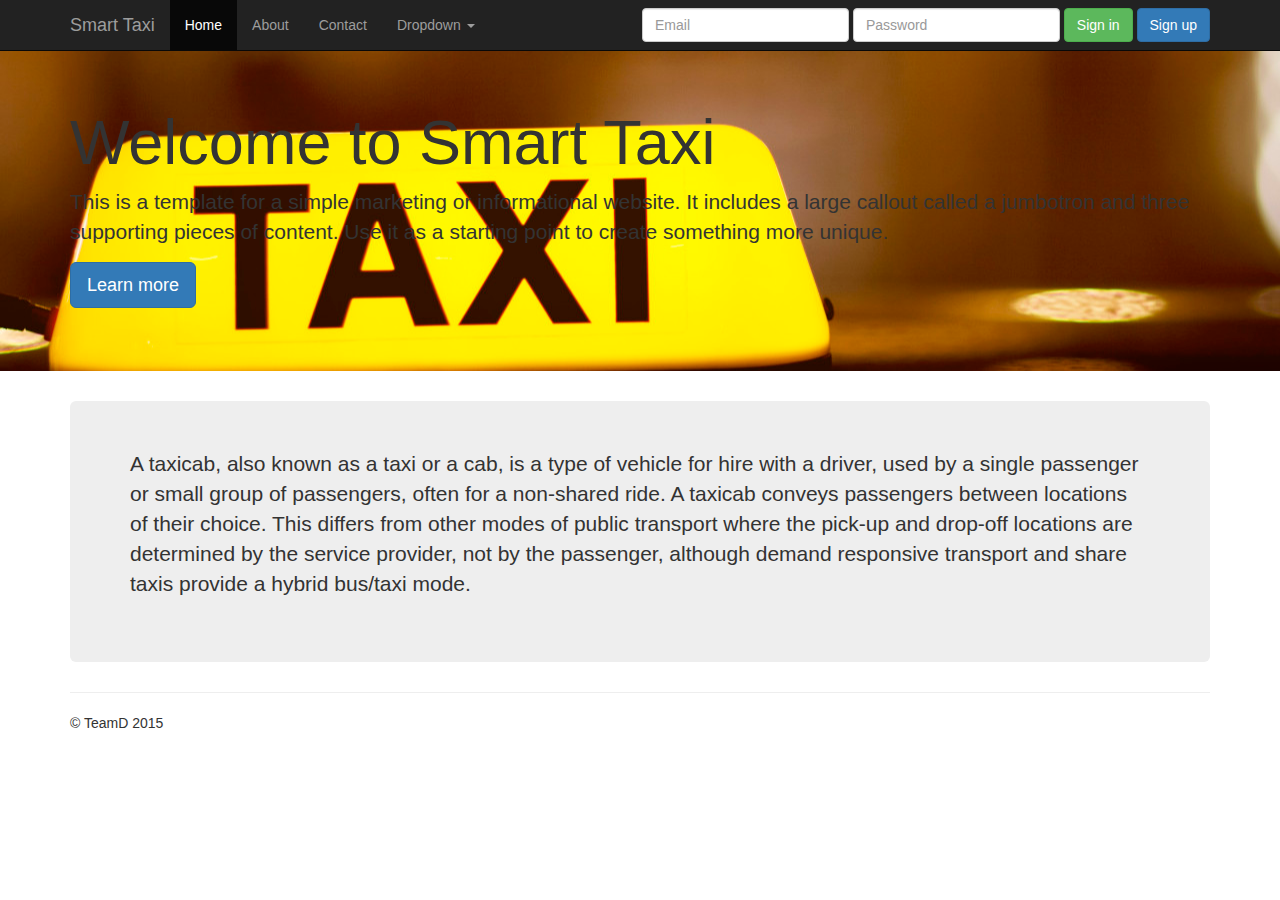
<file: src/main/webapp/WEB-INF/pages/index.html>
<!DOCTYPE html>
<html>
<head>
    <title>Welcome</title>
    <meta name="viewport" content="width=device-width, initial-scale=1">
    <meta name="description" content="authorisation form">
    <!-- Latest compiled and minified CSS -->
    <link rel="stylesheet" href="resources/bootstrap/css/bootstrap.css">
    <link rel="stylesheet" href="resources/project/css/welcome.css">
    <script src="resources/jquery/jquery-2.1.3.js"></script>
    <script src="resources/bootstrap/js/bootstrap.js"></script>

</head>

<body>
<!--common navigation bar for this service -->
<nav class="navbar navbar-inverse navbar-fixed-top">
    <div class="container">
        <div class="navbar-header">
            <button type="button" class="navbar-toggle collapsed" data-toggle="collapse" data-target="#navbar"
                    aria-expanded="false" aria-controls="navbar">
                <span class="sr-only">Toggle navigation</span>
                <span class="icon-bar"></span>
                <span class="icon-bar"></span>
                <span class="icon-bar"></span>
            </button>
            <a class="navbar-brand" href="#">Smart Taxi</a>
        </div>

        <div id="navbar" class="navbar-collapse collapse">
            <ul class="nav navbar-nav">
                <li class="active"><a href="#">Home</a></li>
                <li><a href="#about">About</a></li>
                <li><a href="#contact">Contact</a></li>
                <li class="dropdown">
                    <a href="#" class="dropdown-toggle" data-toggle="dropdown" role="button" aria-expanded="false">Dropdown
                        <span class="caret"></span></a>
                    <ul class="dropdown-menu" role="menu">
                        <li><a href="#">Action</a></li>
                        <li><a href="#">Another action</a></li>
                        <li><a href="#">Something else here</a></li>
                        <li class="divider"></li>
                        <li class="dropdown-header">Nav header</li>
                        <li><a href="#">Separated link</a></li>
                        <li><a href="#">One more separated link</a></li>
                    </ul>
                </li>
            </ul>

            <div class="navbar-form navbar-right">
                <div class="form-group">
                    <input type="text" placeholder="Email" class="form-control">
                </div>
                <div class="form-group">
                    <input type="password" placeholder="Password" class="form-control">
                </div>
                <button type="button" class="btn btn-success">Sign in</button>
                <button type="button" class="btn btn-primary" data-toggle="modal" data-target="#t_and_c_m">Sign up
                </button>
            </div>


        </div>
        <!--/.navbar-collapse -->
    </div>
</nav>

<div class="jumbotron welcome">
    <div class="container">
        <br>
        <br>

        <h1>Welcome to Smart Taxi</h1>

        <p>This is a template for a simple marketing or informational website. It includes a large callout called a
            jumbotron and three supporting pieces of content.
            Use it as a starting point to create something more unique.</p>

        <p><a class="btn btn-primary btn-lg" href="#">Learn more</a></p>
    </div>
</div>

<!--Content and may be button order taxi-->
<div class="container">
    <!-- Example row of columns -->
    <div class="jumbotron">

        <p>A taxicab, also known as a taxi or a cab, is a type of vehicle for hire with a driver,
            used by a single passenger or small group of passengers, often for a non-shared ride.
            A taxicab conveys passengers between locations of their choice.
            This differs from other modes of public transport where the pick-up and drop-off locations are determined by
            the service provider, not by the passenger, although demand responsive transport and share taxis provide a
            hybrid bus/taxi mode.</p>
    </div>

    <hr>

    <footer>
        <p>&#169 TeamD 2015</p>
    </footer>
</div>

<!-- Modal -->
<div class="modal fade" id="t_and_c_m" tabindex="-1" role="dialog" aria-labelledby="myModalLabel" aria-hidden="true">
    <div class="modal-dialog modal-lg">
        <div class="modal-content">

            <div class="modal-header">
                <button type="button" class="close" data-dismiss="modal" aria-hidden="true">x</button>
                <h2 class="modal-title" id="myModalLabel">Registration</h2>
            </div>
            <form action="/auth" method="post">
                <div class="modal-body">
                    <div class="row">
                        <div class="col-xs-12 col-sm-6 col-md-6">
                            <div class="form-group">
                                <input type="text" name="first_name" id="first_name" class="form-control input-lg"
                                       placeholder="First Name" tabindex="1">
                            </div>
                        </div>
                        <div class="col-xs-12 col-sm-6 col-md-6">
                            <div class="form-group">
                                <input type="text" name="last_name" id="last_name" class="form-control input-lg"
                                       placeholder="Last Name" tabindex="2">
                            </div>
                        </div>
                    </div>
                    <div class="form-group">
                        <input type="email" name="email" id="email" class="form-control input-lg"
                               placeholder="Email Address" tabindex="4">
                    </div>
                    <div class="row">
                        <div class="col-xs-12 col-sm-6 col-md-6">
                            <div class="form-group">
                                <input type="password" name="password" id="password" class="form-control input-lg"
                                       placeholder="Password" tabindex="5">
                            </div>
                        </div>
                        <div class="col-xs-12 col-sm-6 col-md-6">
                            <div class="form-group">
                                <input type="password" name="password_confirmation" id="password_confirmation"
                                       class="form-control input-lg" placeholder="Confirm Password" tabindex="6">
                            </div>
                        </div>
                    </div>

                </div>

                <div class="modal-footer">
                    <div>
                        <button id="reg" type="submit" class="btn btn-success" data-dismiss="modal">Register</button>
                        <button type="button" class="btn btn-primary" data-dismiss="modal">Cancel</button>
                    </div>
                </div>
            </form>

        </div>
        <!-- /.modal-content -->
    </div>
    <!-- /.modal-dialog -->
</div>
<!-- /.modal -->

</body>

</html>
</file>
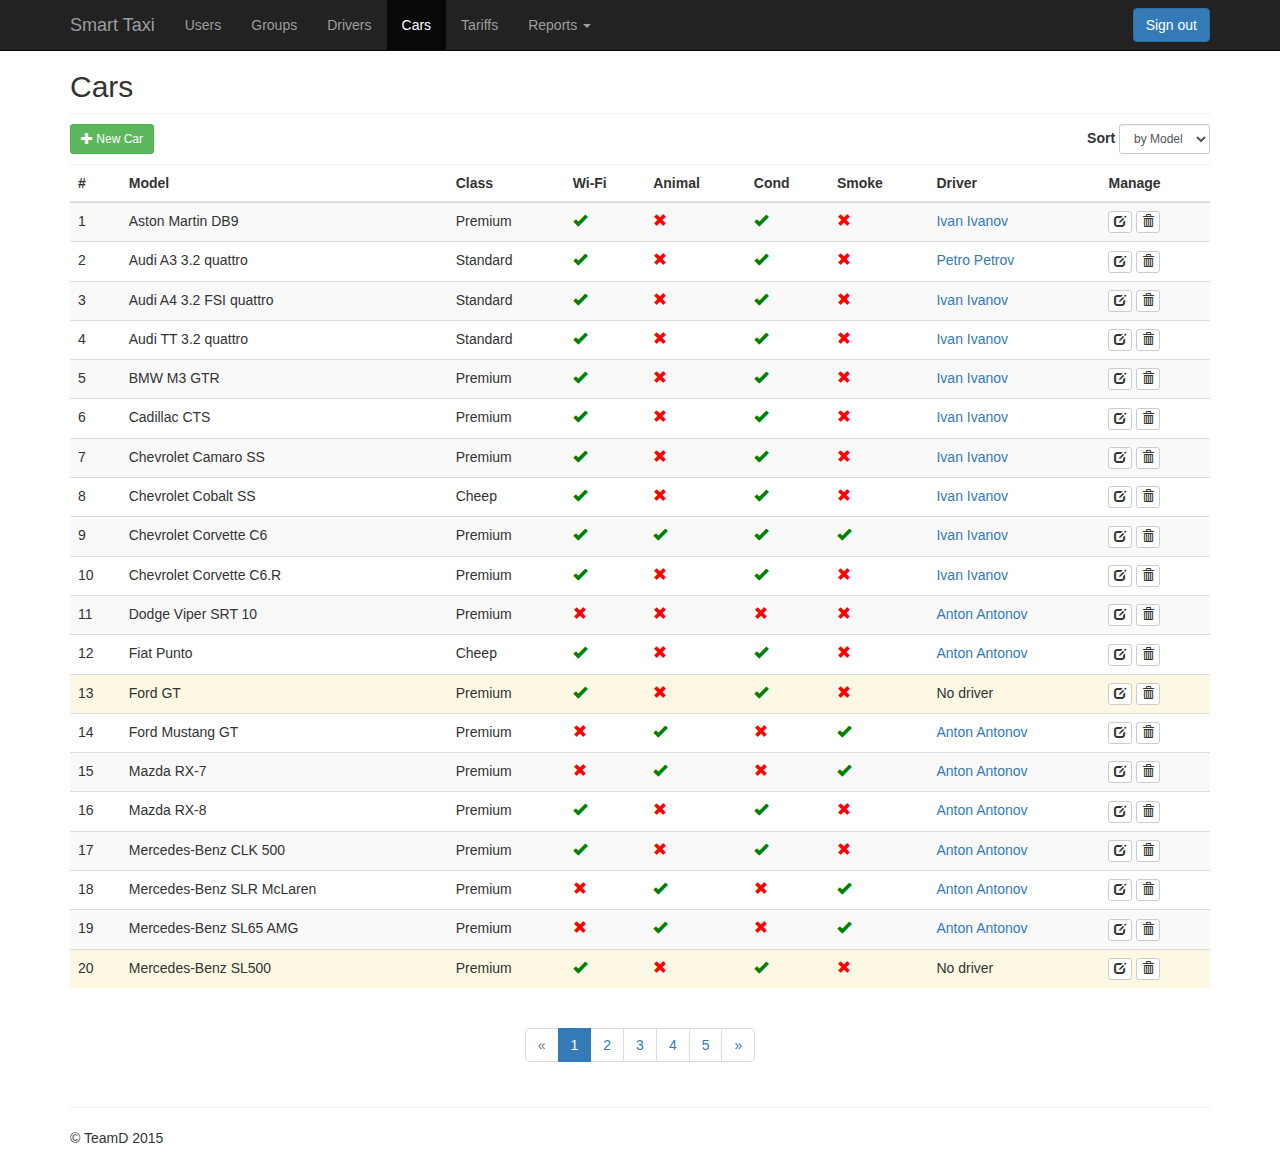
<file: src/main/webapp/WEB-INF/pages/admin/car-template.html>
<!DOCTYPE html>
<html>
<head>
    <title>Cars</title>
    <meta name="viewport" content="width=device-width, initial-scale=1">
    <meta name="description" content="authorisation form">
    <!-- Latest compiled and minified CSS -->
    <link rel="stylesheet" href="../resources/bootstrap/css/bootstrap.css">
    <link rel="stylesheet" href="../resources/project/css/admin.css">
    <script src="../resources/jquery/jquery-2.1.3.js"></script>
    <script src="../resources/bootstrap/js/bootstrap.js"></script>

    <!--<script src="../resources/project/js/admin/car.js"></script>-->

</head>

<body>
<!--common navigation bar for this service -->
<nav class="navbar navbar-inverse navbar-fixed-top">
    <div class="container">
        <div class="navbar-header">
            <button type="button" class="navbar-toggle collapsed" data-toggle="collapse" data-target="#navbar"
                    aria-expanded="false" aria-controls="navbar">
                <span class="sr-only">Toggle navigation</span>
                <span class="icon-bar"></span>
                <span class="icon-bar"></span>
                <span class="icon-bar"></span>
            </button>
            <a class="navbar-brand" href="#">Smart Taxi</a>
        </div>
        <div id="navbar" class="navbar-collapse collapse">
            <ul class="nav navbar-nav">
                <li><a href="#">Users</a></li>
                <li><a href="#">Groups</a></li>
                <li><a href="#">Drivers</a></li>
                <li class="active"><a href="#">Cars</a></li>
                <li><a href="#">Tariffs</a></li>
                <li class="dropdown">
                    <a href="#" class="dropdown-toggle" data-toggle="dropdown" role="button" aria-expanded="false">Reports
                        <span class="caret"></span></a>
                    <ul class="dropdown-menu" role="menu">
                        <li><a href="#">Report type 1</a></li>
                        <li><a href="#">Report type 2</a></li>
                        <li><a href="#">Report type 3</a></li>
                    </ul>
                </li>
            </ul>
            <div class="navbar-form navbar-right">
                <button type="button" class="btn btn-primary">Sign out</button>
            </div>
        </div>
    </div>
</nav>

<div class="modal fade centered-modal" id="create_car" tabindex="-1" role="dialog" aria-hidden="true">
    <div class="modal-dialog">
        <div class="modal-content">
            <div class="modal-header">
                <button type="button" class="close" data-dismiss="modal" aria-label="Close"><span
                        aria-hidden="true">&times;</span></button>
                <h4 class="modal-title">New Car</h4>
            </div>
            <div class="modal-body">
                <div class="alert alert-danger alert-dismissible modal-error hidden">
                    <p>Error-Message</p>
                </div>
                <form>
                    <div class="form-group">
                        <label for="car_model" class="control-label">Model:</label>
                        <input type="text" class="form-control" id="car_model">
                    </div>
                    <div class="form-group">
                        <label for="car_class" class="control-label">Class:</label>
                        <select id="car_class" class="form-control">
                            <option>Premium</option>
                            <option selected="selected">Standard</option>
                            <option>Cheep</option>
                        </select>
                    </div>
                    <div class="checkbox">
                        <label>
                            <input id="car_wifi" type="checkbox" value="">
                            Wi-fi
                        </label>
                    </div>
                    <div class="checkbox">
                        <label>
                            <input id="car_animal" type="checkbox" value="">
                            Transportation of animals
                        </label>
                    </div>
                    <div class="checkbox">
                        <label>
                            <input id="car_cond" type="checkbox" value="">
                            Conditioner
                        </label>
                    </div>
                    <div class="checkbox">
                        <label>
                            <input id="car_smoke" type="checkbox" value="">
                            Smoking in car
                        </label>
                    </div>
                    <div class="form-group">
                        <label for="car_driver" class="control-label">Driver:</label>
                        <select id="car_driver" class="form-control">
                            <option>No driver</option>
                            <option>Igor Ivan</option>
                            <option>Vasil Vasil</option>
                        </select>
                    </div>
                </form>
            </div>
            <div class="modal-footer">
                <button type="button" class="btn btn-default" data-dismiss="modal">Cancel</button>
                <button type="button"
                        onclick="createCar()" class="btn btn-success">Create Car
                </button>
            </div>
        </div>
    </div>
</div>

<div class="modal fade centered-modal" id="remove_car" tabindex="-1" role="dialog" aria-hidden="true">
    <div class="modal-dialog">
        <div class="modal-content">
            <div class="modal-header">
                <button type="button" class="close" data-dismiss="modal" aria-label="Close"><span
                        aria-hidden="true">&times;</span></button>
                <h4 class="modal-title">Remove car</h4>
            </div>
            <div class="modal-body">
                <div class="alert alert-danger alert-dismissible modal-error hidden">
                    <p>Error-Message</p>
                </div>
                <form>
                    <input type="hidden" name="car_id"/>
                </form>
                <p class="lead">Are you really want to remove this car?</p>
            </div>
            <div class="modal-footer">
                <button type="button" class="btn btn-default" data-dismiss="modal">Cancel</button>
                <button type="button" class="btn btn-danger"
                        onclick="">Remove Car
                </button>
            </div>
        </div>
    </div>
</div>

<div class="container" id="main_container">
    <h2 class="sm-hr">Cars</h2>

    <div class="sm-hr">
        <button type="button" class="btn btn-success btn-sm" data-toggle="modal" data-target="#create_car">
            <span class="glyphicon glyphicon-plus" aria-hidden="true"></span> New Car
        </button>
        <form class="form-inline pull-right ">
            <div class="form-group">
                <form method="get">
                    <label for="sortInput">Sort</label>
                    <select class="form-control input-sm" id="sortInput" name="order" onchange="form.submit()">
                        <option value="modle">by Model</option>
                        <option value="driver">by Driver</option>
                        <option value="driver">by Class</option>
                    </select>
                </form>
            </div>
        </form>
    </div>
    <div class="table-responsive">
        <table class="table table-striped table-hover">
            <thead>
            <tr>
                <th>#</th>
                <th>Model</th>
                <th>Class</th>
                <th>Wi-Fi</th>
                <th>Animal</th>
                <th>Cond</th>
                <!--<th>Conditioner</th>-->
                <th>Smoke</th>
                <th>Driver</th>
                <th>Manage</th>
            </tr>
            </thead>
            <tbody>
            <tr>
                <td>1</td>
                <td>Aston Martin DB9</td>
                <td>Premium</td>
                <td><span class="glyphicon glyphicon-ok glyphicon-yes" aria-hidden="true"></span></td>
                <td><span class="glyphicon glyphicon-remove glyphicon-no" aria-hidden="true"></span></td>
                <td><span class="glyphicon glyphicon-ok glyphicon-yes" aria-hidden="true"></span></td>
                <td><span class="glyphicon glyphicon-remove glyphicon-no" aria-hidden="true"></span></td>
                <td><a href="">Ivan Ivanov</a></td>
                <td>
                    <button title="Edit" type="button" onclick="startEditCar(event)" data-toggle="modal" data-target="#"
                            data-car-id="" class="btn btn-default btn-xs" aria-label="Left Align">
                        <span class="glyphicon glyphicon-edit" aria-hidden="true"></span>
                    </button>
                    <button title="Remove" type="button" data-toggle="modal" data-target="#remove_car"
                            data-car-id="" class="btn btn-default btn-xs" aria-label="Left Align">
                        <span class="glyphicon glyphicon-trash" aria-hidden="true"></span>
                    </button>
                </td>
            </tr>
            <tr>
                <td>2</td>
                <td>Audi A3 3.2 quattro</td>
                <td>Standard</td>
                <td><span class="glyphicon glyphicon-ok glyphicon-yes" aria-hidden="true"></span></td>
                <td><span class="glyphicon glyphicon-remove glyphicon-no" aria-hidden="true"></span></td>
                <td><span class="glyphicon glyphicon-ok glyphicon-yes" aria-hidden="true"></span></td>
                <td><span class="glyphicon glyphicon-remove glyphicon-no" aria-hidden="true"></span></td>
                <td><a href="">Petro Petrov</a></td>
                <td>
                    <button title="Edit" type="button" onclick="startEditCar(event)" data-toggle="modal" data-target="#"
                            data-car-id="" class="btn btn-default btn-xs" aria-label="Left Align">
                        <span class="glyphicon glyphicon-edit" aria-hidden="true"></span>
                    </button>
                    <button title="Remove" type="button" data-toggle="modal" data-target="#"
                            data-car-id="" class="btn btn-default btn-xs" aria-label="Left Align">
                        <span class="glyphicon glyphicon-trash" aria-hidden="true"></span>
                    </button>
                </td>
            </tr>
            <tr>
                <td>3</td>
                <td>Audi A4 3.2 FSI quattro</td>
                <td>Standard</td>
                <td><span class="glyphicon glyphicon-ok glyphicon-yes" aria-hidden="true"></span></td>
                <td><span class="glyphicon glyphicon-remove glyphicon-no" aria-hidden="true"></span></td>
                <td><span class="glyphicon glyphicon-ok glyphicon-yes" aria-hidden="true"></span></td>
                <td><span class="glyphicon glyphicon-remove glyphicon-no" aria-hidden="true"></span></td>
                <td><a href="">Ivan Ivanov</a></td>
                <td>
                    <button title="Edit" type="button" onclick="startEditCar(event)" data-toggle="modal" data-target="#"
                            data-car-id="" class="btn btn-default btn-xs" aria-label="Left Align">
                        <span class="glyphicon glyphicon-edit" aria-hidden="true"></span>
                    </button>
                    <button title="Remove" type="button" data-toggle="modal" data-target="#"
                            data-car-id="" class="btn btn-default btn-xs" aria-label="Left Align">
                        <span class="glyphicon glyphicon-trash" aria-hidden="true"></span>
                    </button>
                </td>
            </tr>
            <tr>
                <td>4</td>
                <td>Audi TT 3.2 quattro</td>
                <td>Standard</td>
                <td><span class="glyphicon glyphicon-ok glyphicon-yes" aria-hidden="true"></span></td>
                <td><span class="glyphicon glyphicon-remove glyphicon-no" aria-hidden="true"></span></td>
                <td><span class="glyphicon glyphicon-ok glyphicon-yes" aria-hidden="true"></span></td>
                <td><span class="glyphicon glyphicon-remove glyphicon-no" aria-hidden="true"></span></td>
                <td><a href="">Ivan Ivanov</a></td>
                <td>
                    <button title="Edit" type="button" onclick="startEditCar(event)" data-toggle="modal" data-target="#"
                            data-car-id="" class="btn btn-default btn-xs" aria-label="Left Align">
                        <span class="glyphicon glyphicon-edit" aria-hidden="true"></span>
                    </button>
                    <button title="Remove" type="button" data-toggle="modal" data-target="#"
                            data-car-id="" class="btn btn-default btn-xs" aria-label="Left Align">
                        <span class="glyphicon glyphicon-trash" aria-hidden="true"></span>
                    </button>
                </td>
            </tr>
            <tr>
                <td>5</td>
                <td>BMW M3 GTR</td>
                <td>Premium</td>
                <td><span class="glyphicon glyphicon-ok glyphicon-yes" aria-hidden="true"></span></td>
                <td><span class="glyphicon glyphicon-remove glyphicon-no" aria-hidden="true"></span></td>
                <td><span class="glyphicon glyphicon-ok glyphicon-yes" aria-hidden="true"></span></td>
                <td><span class="glyphicon glyphicon-remove glyphicon-no" aria-hidden="true"></span></td>
                <td><a href="">Ivan Ivanov</a></td>
                <td>
                    <button title="Edit" type="button" onclick="startEditCar(event)" data-toggle="modal" data-target="#"
                            data-car-id="" class="btn btn-default btn-xs" aria-label="Left Align">
                        <span class="glyphicon glyphicon-edit" aria-hidden="true"></span>
                    </button>
                    <button title="Remove" type="button" data-toggle="modal" data-target="#"
                            data-car-id="" class="btn btn-default btn-xs" aria-label="Left Align">
                        <span class="glyphicon glyphicon-trash" aria-hidden="true"></span>
                    </button>
                </td>
            </tr>
            <tr>
                <td>6</td>
                <td>Cadillac CTS</td>
                <td>Premium</td>
                <td><span class="glyphicon glyphicon-ok glyphicon-yes" aria-hidden="true"></span></td>
                <td><span class="glyphicon glyphicon-remove glyphicon-no" aria-hidden="true"></span></td>
                <td><span class="glyphicon glyphicon-ok glyphicon-yes" aria-hidden="true"></span></td>
                <td><span class="glyphicon glyphicon-remove glyphicon-no" aria-hidden="true"></span></td>
                <td><a href="">Ivan Ivanov</a></td>
                <td>
                    <button title="Edit" type="button" onclick="startEditCar(event)" data-toggle="modal" data-target="#"
                            data-car-id="" class="btn btn-default btn-xs" aria-label="Left Align">
                        <span class="glyphicon glyphicon-edit" aria-hidden="true"></span>
                    </button>
                    <button title="Remove" type="button" data-toggle="modal" data-target="#"
                            data-car-id="" class="btn btn-default btn-xs" aria-label="Left Align">
                        <span class="glyphicon glyphicon-trash" aria-hidden="true"></span>
                    </button>
                </td>
            </tr>
            <tr>
                <td>7</td>
                <td>Chevrolet Camaro SS</td>
                <td>Premium</td>
                <td><span class="glyphicon glyphicon-ok glyphicon-yes" aria-hidden="true"></span></td>
                <td><span class="glyphicon glyphicon-remove glyphicon-no" aria-hidden="true"></span></td>
                <td><span class="glyphicon glyphicon-ok glyphicon-yes" aria-hidden="true"></span></td>
                <td><span class="glyphicon glyphicon-remove glyphicon-no" aria-hidden="true"></span></td>
                <td><a href="">Ivan Ivanov</a></td>
                <td>
                    <button title="Edit" type="button" onclick="startEditCar(event)" data-toggle="modal" data-target="#"
                            data-car-id="" class="btn btn-default btn-xs" aria-label="Left Align">
                        <span class="glyphicon glyphicon-edit" aria-hidden="true"></span>
                    </button>
                    <button title="Remove" type="button" data-toggle="modal" data-target="#"
                            data-car-id="" class="btn btn-default btn-xs" aria-label="Left Align">
                        <span class="glyphicon glyphicon-trash" aria-hidden="true"></span>
                    </button>
                </td>
            </tr>
            <tr>
                <td>8</td>
                <td>Chevrolet Cobalt SS</td>
                <td>Cheep</td>
                <td><span class="glyphicon glyphicon-ok glyphicon-yes" aria-hidden="true"></span></td>
                <td><span class="glyphicon glyphicon-remove glyphicon-no" aria-hidden="true"></span></td>
                <td><span class="glyphicon glyphicon-ok glyphicon-yes" aria-hidden="true"></span></td>
                <td><span class="glyphicon glyphicon-remove glyphicon-no" aria-hidden="true"></span></td>
                <td><a href="">Ivan Ivanov</a></td>
                <td>
                    <button title="Edit" type="button" onclick="startEditCar(event)" data-toggle="modal" data-target="#"
                            data-car-id="" class="btn btn-default btn-xs" aria-label="Left Align">
                        <span class="glyphicon glyphicon-edit" aria-hidden="true"></span>
                    </button>
                    <button title="Remove" type="button" data-toggle="modal" data-target="#"
                            data-car-id="" class="btn btn-default btn-xs" aria-label="Left Align">
                        <span class="glyphicon glyphicon-trash" aria-hidden="true"></span>
                    </button>
                </td>
            </tr>
            <tr>
                <td>9</td>
                <td>Chevrolet Corvette C6</td>
                <td>Premium</td>
                <td><span class="glyphicon glyphicon-ok glyphicon-yes" aria-hidden="true"></span></td>
                <td><span class="glyphicon glyphicon-ok glyphicon-yes" aria-hidden="true"></span></td>
                <td><span class="glyphicon glyphicon-ok glyphicon-yes" aria-hidden="true"></span></td>
                <td><span class="glyphicon glyphicon-ok glyphicon-yes" aria-hidden="true"></span></td>
                <td><a href="">Ivan Ivanov</a></td>
                <td>
                    <button title="Edit" type="button" onclick="startEditCar(event)" data-toggle="modal" data-target="#"
                            data-car-id="" class="btn btn-default btn-xs" aria-label="Left Align">
                        <span class="glyphicon glyphicon-edit" aria-hidden="true"></span>
                    </button>
                    <button title="Remove" type="button" data-toggle="modal" data-target="#"
                            data-car-id="" class="btn btn-default btn-xs" aria-label="Left Align">
                        <span class="glyphicon glyphicon-trash" aria-hidden="true"></span>
                    </button>
                </td>
            </tr>
            <tr>
                <td>10</td>
                <td>Chevrolet Corvette C6.R</td>
                <td>Premium</td>
                <td><span class="glyphicon glyphicon-ok glyphicon-yes" aria-hidden="true"></span></td>
                <td><span class="glyphicon glyphicon-remove glyphicon-no" aria-hidden="true"></span></td>
                <td><span class="glyphicon glyphicon-ok glyphicon-yes" aria-hidden="true"></span></td>
                <td><span class="glyphicon glyphicon-remove glyphicon-no" aria-hidden="true"></span></td>
                <td><a href="">Ivan Ivanov</a></td>
                <td>
                    <button title="Edit" type="button" onclick="startEditCar(event)" data-toggle="modal" data-target="#"
                            data-car-id="" class="btn btn-default btn-xs" aria-label="Left Align">
                        <span class="glyphicon glyphicon-edit" aria-hidden="true"></span>
                    </button>
                    <button title="Remove" type="button" data-toggle="modal" data-target="#"
                            data-car-id="" class="btn btn-default btn-xs" aria-label="Left Align">
                        <span class="glyphicon glyphicon-trash" aria-hidden="true"></span>
                    </button>
                </td>
            </tr>
            <tr>
                <td>11</td>
                <td>Dodge Viper SRT 10</td>
                <td>Premium</td>
                <td><span class="glyphicon glyphicon-remove glyphicon-no" aria-hidden="true"></span></td>
                <td><span class="glyphicon glyphicon-remove glyphicon-no" aria-hidden="true"></span></td>
                <td><span class="glyphicon glyphicon-remove glyphicon-no" aria-hidden="true"></span></td>
                <td><span class="glyphicon glyphicon-remove glyphicon-no" aria-hidden="true"></span></td>
                <td><a href="">Anton Antonov</a></td>
                <td>
                    <button title="Edit" type="button" onclick="startEditCar(event)" data-toggle="modal" data-target="#"
                            data-car-id="" class="btn btn-default btn-xs" aria-label="Left Align">
                        <span class="glyphicon glyphicon-edit" aria-hidden="true"></span>
                    </button>
                    <button title="Remove" type="button" data-toggle="modal" data-target="#"
                            data-car-id="" class="btn btn-default btn-xs" aria-label="Left Align">
                        <span class="glyphicon glyphicon-trash" aria-hidden="true"></span>
                    </button>
                </td>
            </tr>
            <tr>
                <td>12</td>
                <td>Fiat Punto</td>
                <td>Cheep</td>
                <td><span class="glyphicon glyphicon-ok glyphicon-yes" aria-hidden="true"></span></td>
                <td><span class="glyphicon glyphicon-remove glyphicon-no" aria-hidden="true"></span></td>
                <td><span class="glyphicon glyphicon-ok glyphicon-yes" aria-hidden="true"></span></td>
                <td><span class="glyphicon glyphicon-remove glyphicon-no" aria-hidden="true"></span></td>
                <td><a href="">Anton Antonov</a></td>
                <td>
                    <button title="Edit" type="button" data-toggle="modal" data-target="#"
                            data-car-id="" class="btn btn-default btn-xs" aria-label="Left Align">
                        <span class="glyphicon glyphicon-edit" aria-hidden="true"></span>
                    </button>
                    <button title="Remove" type="button" data-toggle="modal" data-target="#"
                            data-car-id="" class="btn btn-default btn-xs" aria-label="Left Align">
                        <span class="glyphicon glyphicon-trash" aria-hidden="true"></span>
                    </button>
                </td>
            </tr>
            <tr class="warning">
                <td>13</td>
                <td>Ford GT</td>
                <td>Premium</td>
                <td><span class="glyphicon glyphicon-ok glyphicon-yes" aria-hidden="true"></span></td>
                <td><span class="glyphicon glyphicon-remove glyphicon-no" aria-hidden="true"></span></td>
                <td><span class="glyphicon glyphicon-ok glyphicon-yes" aria-hidden="true"></span></td>
                <td><span class="glyphicon glyphicon-remove glyphicon-no" aria-hidden="true"></span></td>
                <td>No driver</td>
                <td>
                    <button title="Edit" type="button" data-toggle="modal" data-target="#"
                            data-car-id="" class="btn btn-default btn-xs" aria-label="Left Align">
                        <span class="glyphicon glyphicon-edit" aria-hidden="true"></span>
                    </button>
                    <button title="Remove" type="button" data-toggle="modal" data-target="#"
                            data-car-id="" class="btn btn-default btn-xs" aria-label="Left Align">
                        <span class="glyphicon glyphicon-trash" aria-hidden="true"></span>
                    </button>
                </td>
            </tr>
            <tr>
                <td>14</td>
                <td>Ford Mustang GT</td>
                <td>Premium</td>
                <td><span class="glyphicon glyphicon-remove glyphicon-no" aria-hidden="true"></span></td>
                <td><span class="glyphicon glyphicon-ok glyphicon-yes" aria-hidden="true"></span></td>
                <td><span class="glyphicon glyphicon-remove glyphicon-no" aria-hidden="true"></span></td>
                <td><span class="glyphicon glyphicon-ok glyphicon-yes" aria-hidden="true"></span></td>
                <td><a href="">Anton Antonov</a></td>
                <td>
                    <button title="Edit" type="button" data-toggle="modal" data-target="#"
                            data-car-id="" class="btn btn-default btn-xs" aria-label="Left Align">
                        <span class="glyphicon glyphicon-edit" aria-hidden="true"></span>
                    </button>
                    <button title="Remove" type="button" data-toggle="modal" data-target="#"
                            data-car-id="" class="btn btn-default btn-xs" aria-label="Left Align">
                        <span class="glyphicon glyphicon-trash" aria-hidden="true"></span>
                    </button>
                </td>
            </tr>
            <tr>
                <td>15</td>
                <td>Mazda RX-7</td>
                <td>Premium</td>
                <td><span class="glyphicon glyphicon-remove glyphicon-no" aria-hidden="true"></span></td>
                <td><span class="glyphicon glyphicon-ok glyphicon-yes" aria-hidden="true"></span></td>
                <td><span class="glyphicon glyphicon-remove glyphicon-no" aria-hidden="true"></span></td>
                <td><span class="glyphicon glyphicon-ok glyphicon-yes" aria-hidden="true"></span></td>
                <td><a href="">Anton Antonov</a></td>
                <td>
                    <button title="Edit" type="button" data-toggle="modal" data-target="#"
                            data-car-id="" class="btn btn-default btn-xs" aria-label="Left Align">
                        <span class="glyphicon glyphicon-edit" aria-hidden="true"></span>
                    </button>
                    <button title="Remove" type="button" data-toggle="modal" data-target="#"
                            data-car-id="" class="btn btn-default btn-xs" aria-label="Left Align">
                        <span class="glyphicon glyphicon-trash" aria-hidden="true"></span>
                    </button>
                </td>
            </tr>
            <tr>
                <td>16</td>
                <td>Mazda RX-8</td>
                <td>Premium</td>
                <td><span class="glyphicon glyphicon-ok glyphicon-yes" aria-hidden="true"></span></td>
                <td><span class="glyphicon glyphicon-remove glyphicon-no" aria-hidden="true"></span></td>
                <td><span class="glyphicon glyphicon-ok glyphicon-yes" aria-hidden="true"></span></td>
                <td><span class="glyphicon glyphicon-remove glyphicon-no" aria-hidden="true"></span></td>
                <td><a href="">Anton Antonov</a></td>
                <td>
                    <button title="Edit" type="button" data-toggle="modal" data-target="#"
                            data-car-id="" class="btn btn-default btn-xs" aria-label="Left Align">
                        <span class="glyphicon glyphicon-edit" aria-hidden="true"></span>
                    </button>
                    <button title="Remove" type="button" data-toggle="modal" data-target="#"
                            data-car-id="" class="btn btn-default btn-xs" aria-label="Left Align">
                        <span class="glyphicon glyphicon-trash" aria-hidden="true"></span>
                    </button>
                </td>
            </tr>
            <tr>
                <td>17</td>
                <td>Mercedes-Benz CLK 500</td>
                <td>Premium</td>
                <td><span class="glyphicon glyphicon-ok glyphicon-yes" aria-hidden="true"></span></td>
                <td><span class="glyphicon glyphicon-remove glyphicon-no" aria-hidden="true"></span></td>
                <td><span class="glyphicon glyphicon-ok glyphicon-yes" aria-hidden="true"></span></td>
                <td><span class="glyphicon glyphicon-remove glyphicon-no" aria-hidden="true"></span></td>
                <td><a href="">Anton Antonov</a></td>
                <td>
                    <button title="Edit" type="button" data-toggle="modal" data-target="#"
                            data-car-id="" class="btn btn-default btn-xs" aria-label="Left Align">
                        <span class="glyphicon glyphicon-edit" aria-hidden="true"></span>
                    </button>
                    <button title="Remove" type="button" data-toggle="modal" data-target="#"
                            data-car-id="" class="btn btn-default btn-xs" aria-label="Left Align">
                        <span class="glyphicon glyphicon-trash" aria-hidden="true"></span>
                    </button>
                </td>
            </tr>
            <tr>
                <td>18</td>
                <td>Mercedes-Benz SLR McLaren</td>
                <td>Premium</td>
                <td><span class="glyphicon glyphicon-remove glyphicon-no" aria-hidden="true"></span></td>
                <td><span class="glyphicon glyphicon-ok glyphicon-yes" aria-hidden="true"></span></td>
                <td><span class="glyphicon glyphicon-remove glyphicon-no" aria-hidden="true"></span></td>
                <td><span class="glyphicon glyphicon-ok glyphicon-yes" aria-hidden="true"></span></td>
                <td><a href="">Anton Antonov</a></td>
                <td>
                    <button title="Edit" type="button" data-toggle="modal" data-target="#"
                            data-car-id="" class="btn btn-default btn-xs" aria-label="Left Align">
                        <span class="glyphicon glyphicon-edit" aria-hidden="true"></span>
                    </button>
                    <button title="Remove" type="button" data-toggle="modal" data-target="#"
                            data-car-id="" class="btn btn-default btn-xs" aria-label="Left Align">
                        <span class="glyphicon glyphicon-trash" aria-hidden="true"></span>
                    </button>
                </td>
            </tr>
            <tr>
                <td>19</td>
                <td>Mercedes-Benz SL65 AMG</td>
                <td>Premium</td>
                <td><span class="glyphicon glyphicon-remove glyphicon-no" aria-hidden="true"></span></td>
                <td><span class="glyphicon glyphicon-ok glyphicon-yes" aria-hidden="true"></span></td>
                <td><span class="glyphicon glyphicon-remove glyphicon-no" aria-hidden="true"></span></td>
                <td><span class="glyphicon glyphicon-ok glyphicon-yes" aria-hidden="true"></span></td>
                <td><a href="">Anton Antonov</a></td>
                <td>
                    <button title="Edit" type="button" data-toggle="modal" data-target="#"
                            data-car-id="" class="btn btn-default btn-xs" aria-label="Left Align">
                        <span class="glyphicon glyphicon-edit" aria-hidden="true"></span>
                    </button>
                    <button title="Remove" type="button" data-toggle="modal" data-target="#"
                            data-car-id="" class="btn btn-default btn-xs" aria-label="Left Align">
                        <span class="glyphicon glyphicon-trash" aria-hidden="true"></span>
                    </button>
                </td>
            </tr>
            <tr class="warning">
                <td>20</td>
                <td>Mercedes-Benz SL500</td>
                <td>Premium</td>
                <td><span class="glyphicon glyphicon-ok glyphicon-yes" aria-hidden="true"></span></td>
                <td><span class="glyphicon glyphicon-remove glyphicon-no" aria-hidden="true"></span></td>
                <td><span class="glyphicon glyphicon-ok glyphicon-yes" aria-hidden="true"></span></td>
                <td><span class="glyphicon glyphicon-remove glyphicon-no" aria-hidden="true"></span></td>
                <td>No driver</td>
                <td>
                    <button title="Edit" type="button" data-toggle="modal" data-target="#"
                            data-car-id="" class="btn btn-default btn-xs" aria-label="Left Align">
                        <span class="glyphicon glyphicon-edit" aria-hidden="true"></span>
                    </button>
                    <button title="Remove" type="button" data-toggle="modal" data-target="#"
                            data-car-id="" class="btn btn-default btn-xs" aria-label="Left Align">
                        <span class="glyphicon glyphicon-trash" aria-hidden="true"></span>
                    </button>
                </td>
            </tr>
            </tbody>
        </table>
        <!--Pagination start-->
        <nav align="center">
            <ul class="pagination">
                <li class="disabled"><a href="#" title="Previous"><span aria-hidden="true">&laquo;</span></a></li>
                <li class="active"><a href="#">1</a></li>
                <li><a href="#">2</a></li>
                <li><a href="#">3</a></li>
                <li><a href="#">4</a></li>
                <li><a href="#">5</a></li>
                <li><a href="#" title="Next"><span aria-hidden="true">&raquo;</span></a></li>
            </ul>
        </nav>
        <!--Pagination end-->
    </div>

    <hr/>
    <footer>
        <p>&#169 TeamD 2015</p>
    </footer>
</div>
<script type="application/javascript" src="../resources/project/js/admin/car.js"></script>
</body>

</html>
</file>
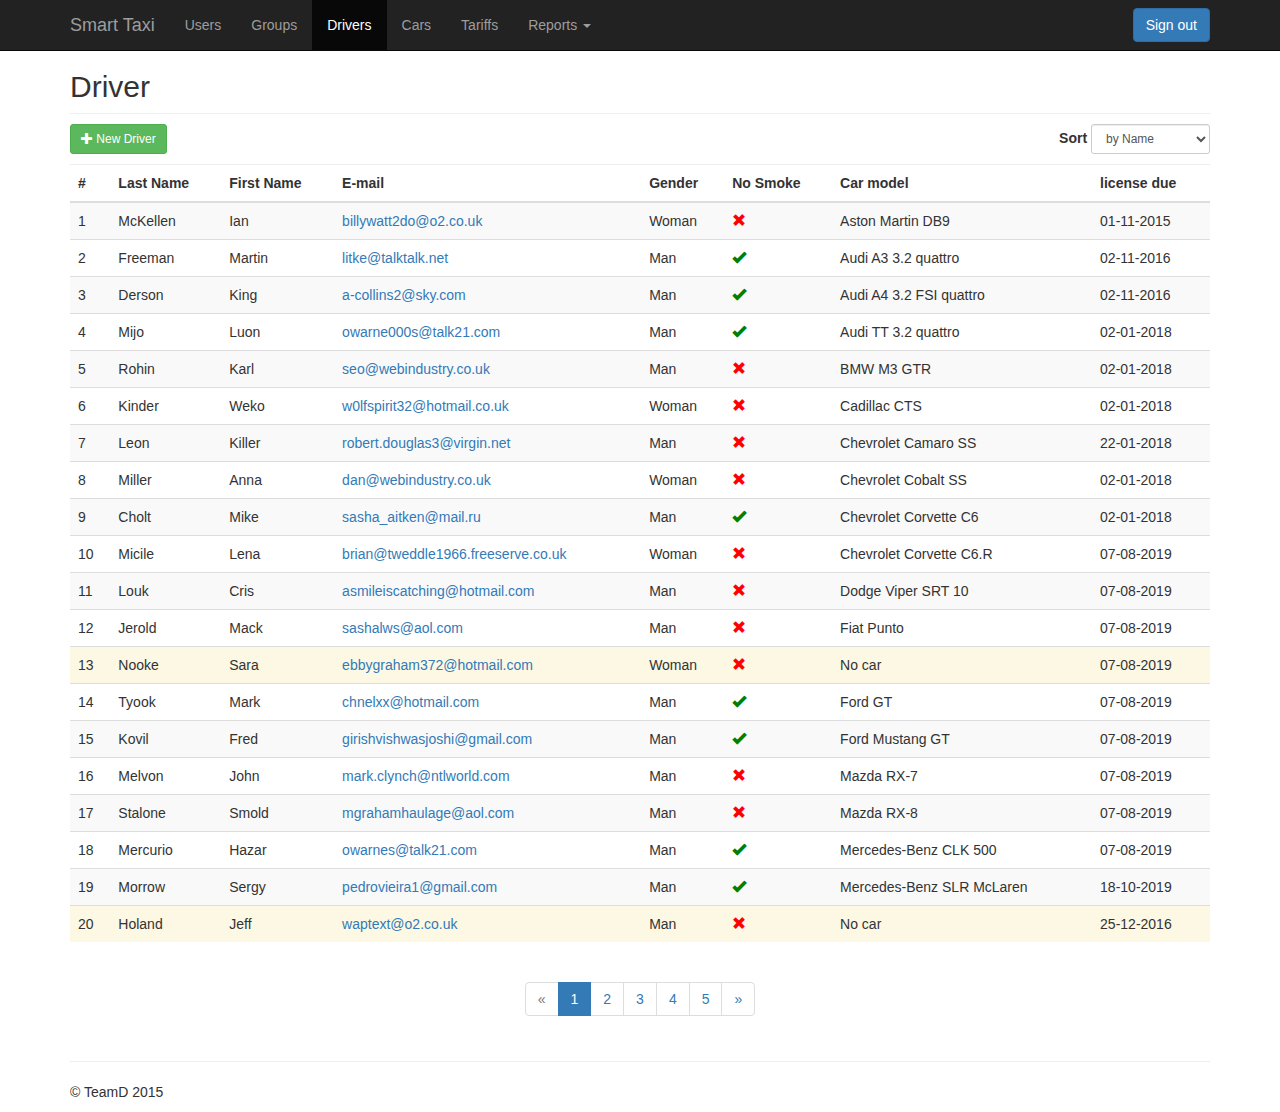
<file: src/main/webapp/WEB-INF/pages/admin/driver-template.html>
<!DOCTYPE html>
<html>
<head>
    <title>Drivers</title>
    <meta name="viewport" content="width=device-width, initial-scale=1">
    <meta name="description" content="authorisation form">
    <!-- Latest compiled and minified CSS -->
    <link rel="stylesheet" href="../resources/bootstrap/css/bootstrap.css">
    <link rel="stylesheet" href="../resources/project/css/admin.css">
    <script src="../resources/jquery/jquery-2.1.3.js"></script>
    <script src="../resources/bootstrap/js/bootstrap.js"></script>
</head>

<body>
<!--common navigation bar for this service -->
<nav class="navbar navbar-inverse navbar-fixed-top">
    <div class="container">
        <div class="navbar-header">
            <button type="button" class="navbar-toggle collapsed" data-toggle="collapse" data-target="#navbar"
                    aria-expanded="false" aria-controls="navbar">
                <span class="sr-only">Toggle navigation</span>
                <span class="icon-bar"></span>
                <span class="icon-bar"></span>
                <span class="icon-bar"></span>
            </button>
            <a class="navbar-brand" href="#">Smart Taxi</a>
        </div>
        <div id="navbar" class="navbar-collapse collapse">
            <ul class="nav navbar-nav">
                <li><a href="#">Users</a></li>
                <li><a href="#">Groups</a></li>
                <li class="active"><a href="#">Drivers</a></li>
                <li><a href="#">Cars</a></li>
                <li><a href="#">Tariffs</a></li>
                <li class="dropdown">
                    <a href="#" class="dropdown-toggle" data-toggle="dropdown" role="button" aria-expanded="false">Reports
                        <span class="caret"></span></a>
                    <ul class="dropdown-menu" role="menu">
                        <li><a href="#">Report type 1</a></li>
                        <li><a href="#">Report type 2</a></li>
                        <li><a href="#">Report type 3</a></li>
                    </ul>
                </li>
            </ul>
            <div class="navbar-form navbar-right">
                <button type="button" class="btn btn-primary">Sign out</button>
            </div>
        </div>
    </div>
</nav>

<div class="modal fade" id="create_driver" tabindex="-1" role="dialog" aria-hidden="true">
    <div class="modal-dialog">
        <div class="modal-content">
            <div class="modal-header">
                <button type="button" class="close" data-dismiss="modal" aria-label="Close"><span
                        aria-hidden="true">&times;</span></button>
                <h4 class="modal-title">New Driver</h4>
            </div>
            <div class="modal-body">
                <div class="alert alert-danger alert-dismissible modal-error hidden">
                    <p>Error-Message</p>
                </div>
                <form>
                    <div class="form-group">
                        <label for="driver_first_name" class="control-label">First Name:</label>
                        <input type="text" class="form-control" id="driver_first_name">
                    </div>
                    <div class="form-group">
                        <label for="driver_last_name" class="control-label">Last Name:</label>
                        <input type="text" class="form-control" id="driver_last_name">
                    </div>
                    <div class="form-group">
                        <label for="driver_mail" class="control-label">E-Mail:</label>
                        <input type="text" class="form-control" id="driver_mail">
                    </div>
                    <label class="radio-inline">
                        <input type="radio" name="driver_gender" id="driver_gender_man" value="man" checked="checked"> Man
                    </label>
                    <label class="radio-inline">
                        <input type="radio" name="driver_gender" id="driver_gender_woman" value="woman"> Woman
                    </label>

                    <div class="checkbox">
                        <label>
                            <input id="driver_smoke" type="checkbox" value="">
                            Smoke
                        </label>
                    </div>
                    <div class="form-group">
                        <label for="driver_license_serial" class="control-label">License Serial:</label>
                        <input type="text" class="form-control" id="driver_license_serial">
                    </div>
                    <div class="form-group">
                        <label for="car_driver" class="control-label">Car:</label>
                        <select id="car_driver" class="form-control">
                            <option selected="selected">No Car</option>
                            <option>Car 1</option>
                            <option>Car 2</option>
                        </select>
                    </div>
                </form>
            </div>
            <div class="modal-footer">
                <button type="button" class="btn btn-default" data-dismiss="modal">Cancel</button>
                <button type="button"
                        onclick="createDriver()" class="btn btn-success">Create Driver
                </button>
            </div>
        </div>
    </div>
</div>

<div class="modal fade centered-modal" id="remove_driver" tabindex="-1" role="dialog" aria-hidden="true">
    <div class="modal-dialog">
        <div class="modal-content">
            <div class="modal-header">
                <button type="button" class="close" data-dismiss="modal" aria-label="Close"><span
                        aria-hidden="true">&times;</span></button>
                <h4 class="modal-title">Remove driver account</h4>
            </div>
            <div class="modal-body">
                <div class="alert alert-danger alert-dismissible modal-error hidden">
                    <p>Error-Message</p>
                </div>
                <form>
                    <input type="hidden" name="car_id"/>
                </form>
                <p class="lead">Are you really want to remove this driver account?</p>
            </div>
            <div class="modal-footer">
                <button type="button" class="btn btn-default" data-dismiss="modal">Cancel</button>
                <button type="button" class="btn btn-danger"
                        onclick="">Remove
                </button>
            </div>
        </div>
    </div>
</div>

<div class="modal fade centered-modal" id="remove_car" tabindex="-1" role="dialog" aria-hidden="true">
    <div class="modal-dialog">
        <div class="modal-content">
            <div class="modal-header">
                <button type="button" class="close" data-dismiss="modal" aria-label="Close"><span
                        aria-hidden="true">&times;</span></button>
                <h4 class="modal-title">Remove car</h4>
            </div>
            <div class="modal-body">
                <div class="alert alert-danger alert-dismissible modal-error hidden">
                    <p>Error-Message</p>
                </div>
                <form>
                    <input type="hidden" name="car_id"/>
                </form>
                <p class="lead">Are you really want to remove this car?</p>
            </div>
            <div class="modal-footer">
                <button type="button" class="btn btn-default" data-dismiss="modal">Cancel</button>
                <button type="button" class="btn btn-danger"
                        onclick="">Remove Car
                </button>
            </div>
        </div>
    </div>
</div>

<div class="container" id="main_container">
    <h2 class="sm-hr">Driver</h2>

    <div class="sm-hr">
        <button type="button" class="btn btn-success btn-sm" data-toggle="modal" data-target="#create_driver">
            <span class="glyphicon glyphicon-plus" aria-hidden="true"></span> New Driver
        </button>
        <form class="form-inline pull-right ">
            <div class="form-group">
                <form method="get">
                    <label for="sortInput">Sort</label>
                    <select class="form-control input-sm" id="sortInput" name="order" onchange="form.submit()">
                        <option value="name">by Name</option>
                        <option value="gender">by Gender</option>
                        <option value="license">by license due</option>
                    </select>
                </form>
            </div>
        </form>
    </div>
    <div class="table-responsive">
        <table class="table table-striped table-hover ">
            <thead>
            <tr>
                <th>#</th>
                <th>Last Name</th>
                <th>First Name</th>
                <th>E-mail</th>
                <th>Gender</th>
                <th>No Smoke</th>
                <th>Car model</th>
                <th>license due</th>
            </tr>
            </thead>
            <tbody>
            <tr onclick="openDriverInfo(event)">
                <td>1</td>
                <td>McKellen</td>
                <td>Ian</td>
                <td><a href="mailto:#">billywatt2do@o2.co.uk</a></td>
                <td>Woman</td>
                <td><span class="glyphicon glyphicon-remove glyphicon-no" aria-hidden="true"></span></td>
                <td>Aston Martin DB9</td>
                <td>01-11-2015</td>
            </tr>
            <tr onclick="openDriverInfo(event)">
                <td>2</td>
                <td>Freeman</td>
                <td>Martin</td>
                <td><a href="mailto:#">litke@talktalk.net</a></td>
                <td>Man</td>
                <td><span class="glyphicon glyphicon-ok glyphicon-yes" aria-hidden="true"></span></td>
                <td>Audi A3 3.2 quattro</td>
                <td>02-11-2016</td>
            </tr>
            <tr onclick="openDriverInfo(event)">
                <td>3</td>
                <td>Derson</td>
                <td>King</td>
                <td><a href="mailto:#">a-collins2@sky.com</a></td>
                <td>Man</td>
                <td><span class="glyphicon glyphicon-ok glyphicon-yes" aria-hidden="true"></span></td>
                <td>Audi A4 3.2 FSI quattro</td>
                <td>02-11-2016</td>
            </tr>
            <tr onclick="openDriverInfo(event)">
                <td>4</td>
                <td>Mijo</td>
                <td>Luon</td>
                <td><a href="mailto:#">owarne000s@talk21.com</a></td>
                <td>Man</td>
                <td><span class="glyphicon glyphicon-ok glyphicon-yes" aria-hidden="true"></span></td>
                <td>Audi TT 3.2 quattro</td>
                <td>02-01-2018</td>
            </tr>
            <tr>
                <td>5</td>
                <td>Rohin</td>
                <td>Karl</td>
                <td><a href="mailto:#">seo@webindustry.co.uk</a></td>
                <td>Man</td>
                <td><span class="glyphicon glyphicon-remove glyphicon-no" aria-hidden="true"></span></td>
                <td>BMW M3 GTR</td>
                <td>02-01-2018</td>
            </tr>
            <tr>
                <td>6</td>
                <td>Kinder</td>
                <td>Weko</td>
                <td><a href="mailto:#">w0lfspirit32@hotmail.co.uk</a></td>
                <td>Woman</td>
                <td><span class="glyphicon glyphicon-remove glyphicon-no" aria-hidden="true"></span></td>
                <td>Cadillac CTS</td>
                <td>02-01-2018</td>
            </tr>
            <tr>
                <td>7</td>
                <td>Leon</td>
                <td>Killer</td>
                <td><a href="mailto:#">robert.douglas3@virgin.net</a></td>
                <td>Man</td>
                <td><span class="glyphicon glyphicon-remove glyphicon-no" aria-hidden="true"></span></td>
                <td>Chevrolet Camaro SS</td>
                <td>22-01-2018</td>
            </tr>
            <tr>
                <td>8</td>
                <td>Miller</td>
                <td>Anna</td>
                <td><a href="mailto:#">dan@webindustry.co.uk</a></td>
                <td>Woman</td>
                <td><span class="glyphicon glyphicon-remove glyphicon-no" aria-hidden="true"></span></td>
                <td>Chevrolet Cobalt SS</td>
                <td>02-01-2018</td>
            </tr>
            <tr>
                <td>9</td>
                <td>Cholt</td>
                <td>Mike</td>
                <td><a href="mailto:#">sasha_aitken@mail.ru</a></td>
                <td>Man</td>
                <td><span class="glyphicon glyphicon-ok glyphicon-yes" aria-hidden="true"></span></td>
                <td>Chevrolet Corvette C6</td>
                <td>02-01-2018</td>
            </tr>
            <tr>
                <td>10</td>
                <td>Micile</td>
                <td>Lena</td>
                <td><a href="mailto:#">brian@tweddle1966.freeserve.co.uk</a></td>
                <td>Woman</td>
                <td><span class="glyphicon glyphicon-remove glyphicon-no" aria-hidden="true"></span></td>
                <td>Chevrolet Corvette C6.R</td>
                <td>07-08-2019</td>
            </tr>
            <tr>
                <td>11</td>
                <td>Louk</td>
                <td>Cris</td>
                <td><a href="mailto:#">asmileiscatching@hotmail.com</a></td>
                <td>Man</td>
                <td><span class="glyphicon glyphicon-remove glyphicon-no" aria-hidden="true"></span></td>
                <td>Dodge Viper SRT 10</td>
                <td>07-08-2019</td>
            </tr>
            <tr>
                <td>12</td>
                <td>Jerold</td>
                <td>Mack</td>
                <td><a href="mailto:#">sashalws@aol.com</a></td>
                <td>Man</td>
                <td><span class="glyphicon glyphicon-remove glyphicon-no" aria-hidden="true"></span></td>
                <td>Fiat Punto</td>
                <td>07-08-2019</td>
            </tr>
            <tr class="warning" onclick="openDriverInfo(event)">
                <td>13</td>
                <td>Nooke</td>
                <td>Sara</td>
                <td><a href="mailto:#">ebbygraham372@hotmail.com</a></td>
                <td>Woman</td>
                <td><span class="glyphicon glyphicon-remove glyphicon-no" aria-hidden="true"></span></td>
                <td>No car</td>
                <td>07-08-2019</td>
            </tr>
            <tr>
                <td>14</td>
                <td>Tyook</td>
                <td>Mark</td>
                <td><a href="mailto:#">chnelxx@hotmail.com</a></td>
                <td>Man</td>
                <td><span class="glyphicon glyphicon-ok glyphicon-yes" aria-hidden="true"></span></td>
                <td>Ford GT</td>
                <td>07-08-2019</td>
            </tr>
            <tr>
                <td>15</td>
                <td>Kovil</td>
                <td>Fred</td>
                <td><a href="mailto:#">girishvishwasjoshi@gmail.com</a></td>
                <td>Man</td>
                <td><span class="glyphicon glyphicon-ok glyphicon-yes" aria-hidden="true"></span></td>
                <td>Ford Mustang GT</td>
                <td>07-08-2019</td>
            </tr>
            <tr>
                <td>16</td>
                <td>Melvon</td>
                <td>John</td>
                <td><a href="mailto:#">mark.clynch@ntlworld.com</a></td>
                <td>Man</td>
                <td><span class="glyphicon glyphicon-remove glyphicon-no" aria-hidden="true"></span></td>
                <td>Mazda RX-7</td>
                <td>07-08-2019</td>
            </tr>
            <tr>
                <td>17</td>
                <td>Stalone</td>
                <td>Smold</td>
                <td><a href="mailto:#">mgrahamhaulage@aol.com</a></td>
                <td>Man</td>
                <td><span class="glyphicon glyphicon-remove glyphicon-no" aria-hidden="true"></span></td>
                <td>Mazda RX-8</td>
                <td>07-08-2019</td>
            </tr>
            <tr>
                <td>18</td>
                <td>Mercurio</td>
                <td>Hazar</td>
                <td><a href="mailto:#">owarnes@talk21.com</a></td>
                <td>Man</td>
                <td><span class="glyphicon glyphicon-ok glyphicon-yes" aria-hidden="true"></span></td>
                <td>Mercedes-Benz CLK 500</td>
                <td>07-08-2019</td>
            </tr>
            <tr onclick="openDriverInfo(event)">
                <td>19</td>
                <td>Morrow</td>
                <td>Sergy</td>
                <td><a href="mailto:#">pedrovieira1@gmail.com</a></td>
                <td>Man</td>
                <td><span class="glyphicon glyphicon-ok glyphicon-yes" aria-hidden="true"></span></td>
                <td>Mercedes-Benz SLR McLaren</td>
                <td>18-10-2019</td>
            </tr>
            <tr class="warning" onclick="openDriverInfo(event)">
                <td>20</td>
                <td>Holand</td>
                <td>Jeff</td>
                <td><a href="mailto:#">waptext@o2.co.uk</a></td>
                <td>Man</td>
                <td><span class="glyphicon glyphicon-remove glyphicon-no" aria-hidden="true"></span></td>
                <td>No car</td>
                <td>25-12-2016</td>
            </tr>
            </tbody>
        </table>
        <!--Pagination start-->
        <nav align="center">
            <ul class="pagination">
                <li class="disabled"><a href="#" title="Previous"><span aria-hidden="true">&laquo;</span></a></li>
                <li class="active"><a href="#">1</a></li>
                <li><a href="#">2</a></li>
                <li><a href="#">3</a></li>
                <li><a href="#">4</a></li>
                <li><a href="#">5</a></li>
                <li><a href="#" title="Next"><span aria-hidden="true">&raquo;</span></a></li>
            </ul>
        </nav>
        <!--Pagination end-->
    </div>

    <hr/>
    <footer>
        <p>&#169 TeamD 2015</p>
    </footer>
</div>
<script type="application/javascript" src="../resources/project/js/admin/driver.js"></script>
</body>

</html>
</file>
<file: src/main/webapp/WEB-INF/pages/resources/project/css/welcome.css>
.welcome {
    background: url(../img/Taxi.jpg) no-repeat center;
    /*background-color: #000000;*/
}

.modal-body {
    max-width: 500px;
    align-items: center;
}
</file>
<file: src/main/webapp/WEB-INF/pages/resources/project/css/admin.css>
#main_container {
    margin-top: 50px;
}

.sm-hr {
    padding-bottom: 10px;
    border-bottom: 1px solid #eee;
}

.glyphicon-yes {
    color: green;
}

.glyphicon-no {
    color: red;
}

.centered-modal {
    margin-top: 200px;
}

.form-control-auto-size {
    display: block;
    padding: 6px 12px;
    font-size: 14px;
    line-height: 1.42857143;
    color: #555;
    background-color: #fff;
    background-image: none;
    border: 1px solid #ccc;
    border-radius: 4px;
    -webkit-box-shadow: inset 0 1px 1px rgba(0, 0, 0, .075);
    box-shadow: inset 0 1px 1px rgba(0, 0, 0, .075);
    -webkit-transition: border-color ease-in-out .15s, -webkit-box-shadow ease-in-out .15s;
    -o-transition: border-color ease-in-out .15s, box-shadow ease-in-out .15s;
    transition: border-color ease-in-out .15s, box-shadow ease-in-out .15s;
}

.driver-info{
    background-color: #f5f5f5 !important;
}
.driver-info:hover{
    background-color: #f5f5f5 !important;
}

.driver-panel{
    padding-top: 0;
    padding-bottom: 0 !important;
}

.hide-driver-info:hover {
    background-color:#b4b8b4;
}
.hide-driver-info {
    margin-top: 15px;
    margin-right: -8px;
    margin-left: -8px;
    background-color: #e3e3e4;
}
</file>
